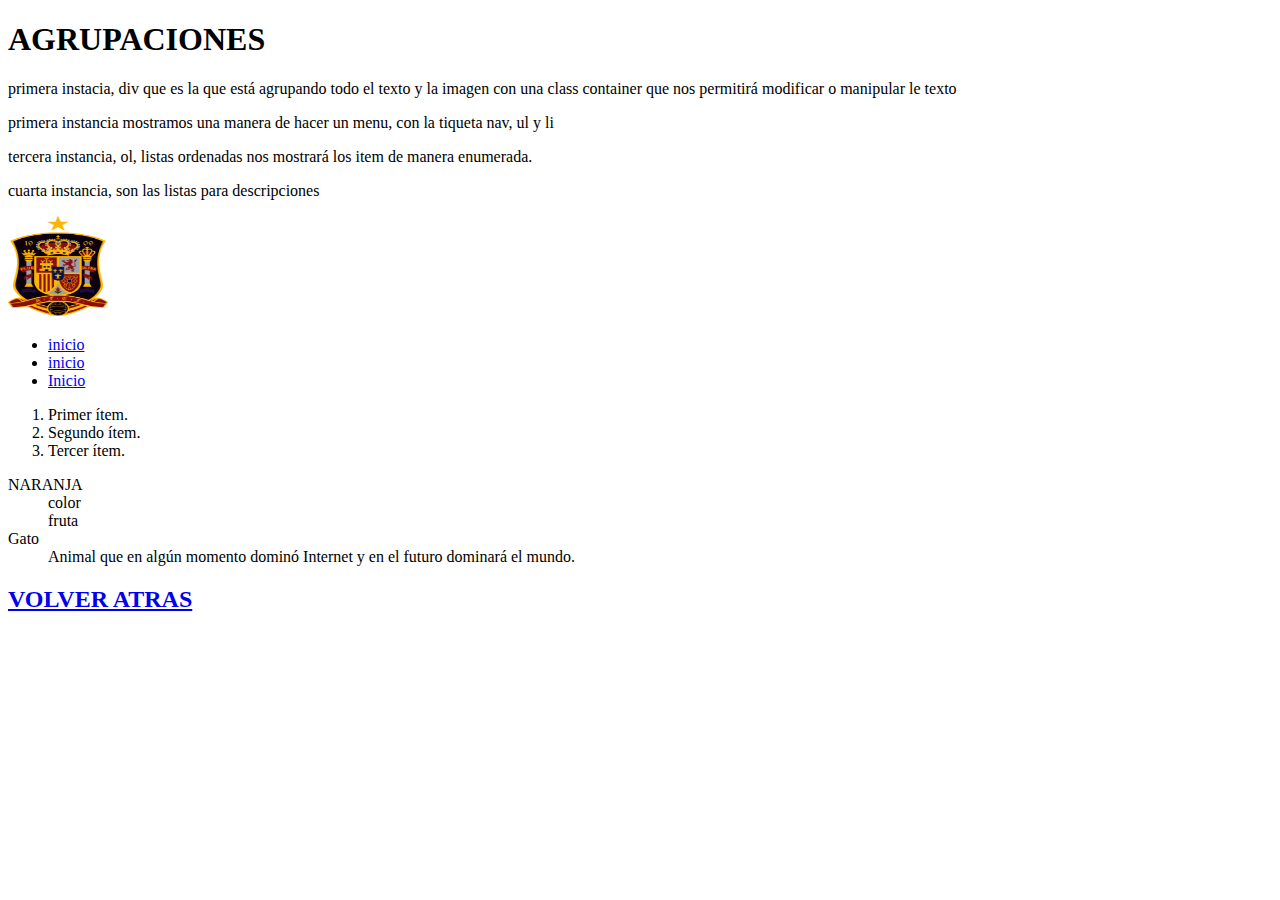
<file: html/agrupacion.html>
<!DOCTYPE html>
<html lang="en">
<head>
    <meta charset="UTF-8">
    <meta http-equiv="X-UA-Compatible" content="IE=edge">
    <meta name="viewport" content="width=device-width, initial-scale=1.0">
    <title>Document</title>
</head>
<body>

    <div class="container">
        <h1>AGRUPACIONES</h1>
        <p>primera instacia, div que es la que está agrupando todo el texto y la imagen con una class container que nos permitirá modificar o manipular le texto</p>
        <p>primera instancia mostramos una manera de hacer un menu, con la tiqueta nav, ul y li</p>
        <p>tercera instancia, ol, listas ordenadas nos mostrará los item de manera enumerada.</p>
        <p>cuarta instancia, son las listas para descripciones</p>
        <img src="../escudos/españa.png" style=" width: 100px; height: 100px;" alt="">
    </div>

    <nav>
        <ul>
            <li><a href="#">inicio</a></li>
            <li><a href="#">inicio</a></li>
            <li><a href="#">Inicio</a></li>
          </ul>
    </nav>

    <ol>
        <li>Primer ítem.</li>
        <li>Segundo ítem.</li>
        <li>Tercer ítem.</li>
    </ol>

    <dl>
        <dt>NARANJA</dt>
        <dd>color</dd>
        <dd>fruta</dd>
      
        <dt>Gato</dt>
        <dd>Animal que en algún momento dominó Internet y en el futuro dominará el mundo.</dd>
      </dl>
      
    <a href="../index.html"><h2>VOLVER ATRAS</h2></a>
</body>
</html>
</file>
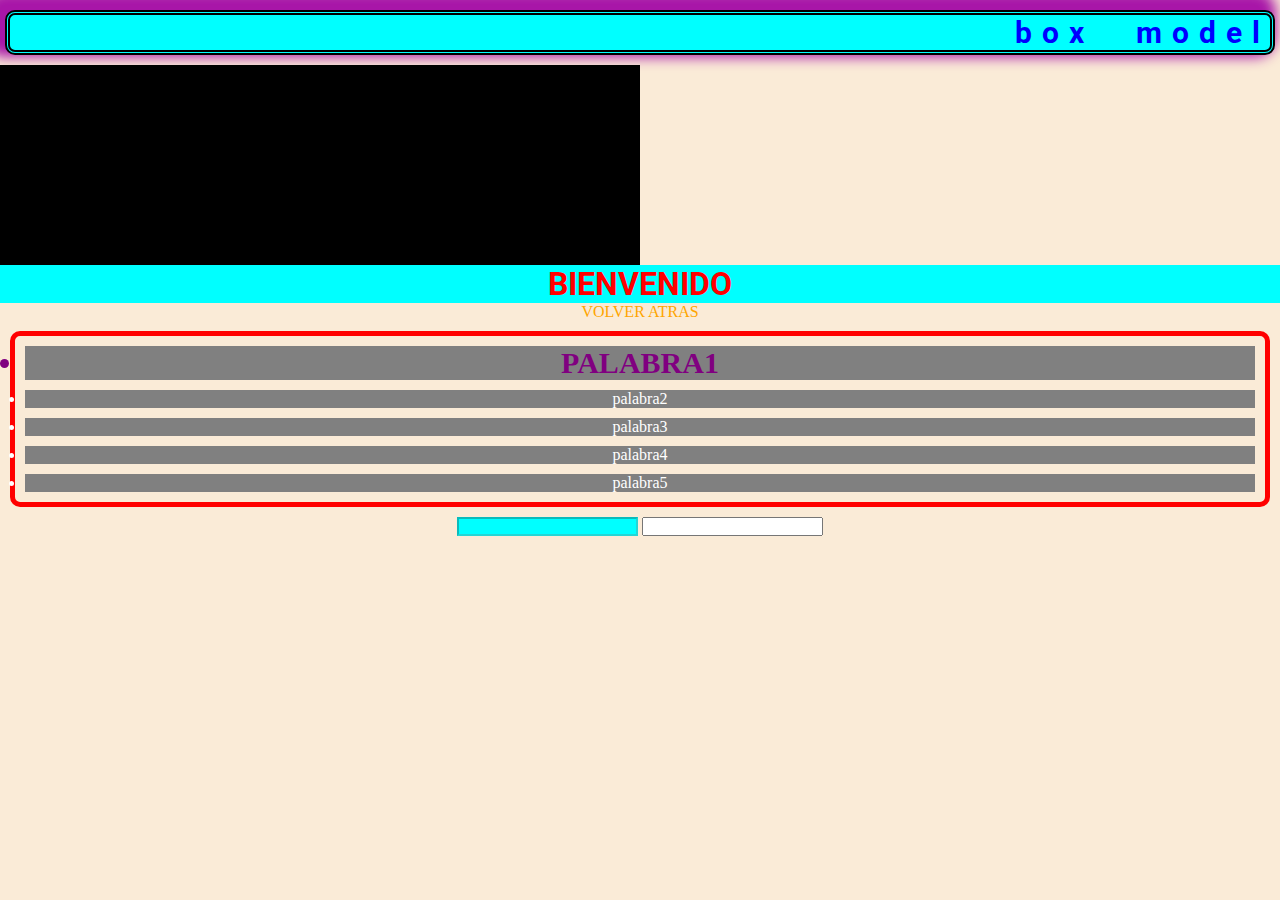
<file: html/estilos.html>
<!DOCTYPE html>
<html lang="en">
<head>
    <meta charset="UTF-8">
    <meta http-equiv="X-UA-Compatible" content="IE=edge">
    <meta name="viewport" content="width=device-width, initial-scale=1.0">
    <title>Document</title>
    <!-- <link href="https://fonts.googleapis.com/css2?family=Roboto:wght@100;400;500&display=swap" rel="stylesheet"> -->
    <link rel="stylesheet" href="../css/style.css">
    <style>
        body{
            background-color: #faebd7;
            text-align: center;
        }
        a{
            text-decoration: none;
            color: orange;
        }
    </style>
</head>
<body>
    
    <h2 id="title_box">BOX MODEL</h2>
    <div id="box_father">
        <div id="box_model"></div>
    </div>
    <h1 style="color: red; background-color: aqua;">BIENVENIDO</h1>
    <a href="../index.html">VOLVER ATRAS</a>
    <ul id="list_option">
        <li id="word_one" class="word_group">palabra1</li>
        <li id="word_two" class="word_group">palabra2</li>
        <li id="word_three" class="word_group">palabra3</li>
        <li id="word_for" class="word_group">palabra4</li>
        <li id="word_five" class="word_group">palabra5</li>
    </ul>
    <input type="text" disabled>
    <input type="text">

</body>
</html>
</file>
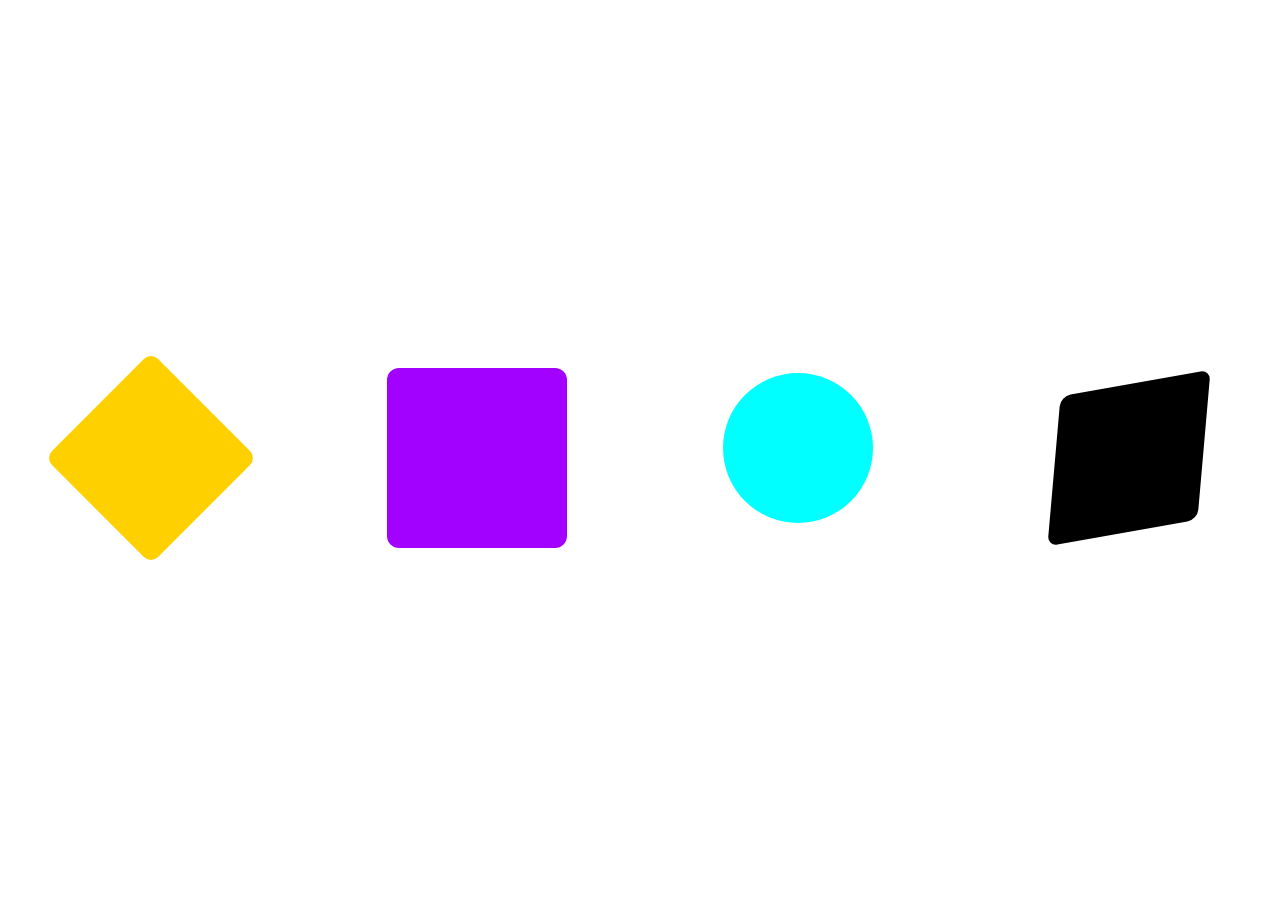
<file: html/flexbox.html>
<!DOCTYPE html>
<html lang="en">
<head>
    <meta charset="UTF-8">
    <meta http-equiv="X-UA-Compatible" content="IE=edge">
    <meta name="viewport" content="width=device-width, initial-scale=1.0">
    <title>Document</title>
    <style>
        div#father{
            height: 100vh;
            /* display: grid; */
            /* place-items: center; */
            display: flex;
            justify-content: space-around;
            align-items: center;
            gap: 40px;
            flex-wrap: nowrap;
            flex-direction: row-reverse;
        }
        div#son,#son_one, #son_two, #son_trhee{
            height: 150px;
            width: 150px;
            background-color: #000;
            border-radius: 10px;
            transform:skew(-5deg, -10deg) ;
        }
        #son_one{
            background-color: aqua;
            border-radius: 50%;
            transform: translate(-5px,-10px);
        }
        #son_two{
            background-color: rgb(162, 0, 255);
            transform: scale(1.2);
        }
        #son_trhee{
            background-color: rgb(255, 208, 0);
            transform: rotate(45deg);
        }
    </style>
</head>
<body>
    <!-- #father>#son -->
    <div id="father">
        <div id="son"></div>
        <div id="son_one"></div>
        <div id="son_two"></div>
        <div id="son_trhee"></div>

    </div>
</body>
</html>
</file>
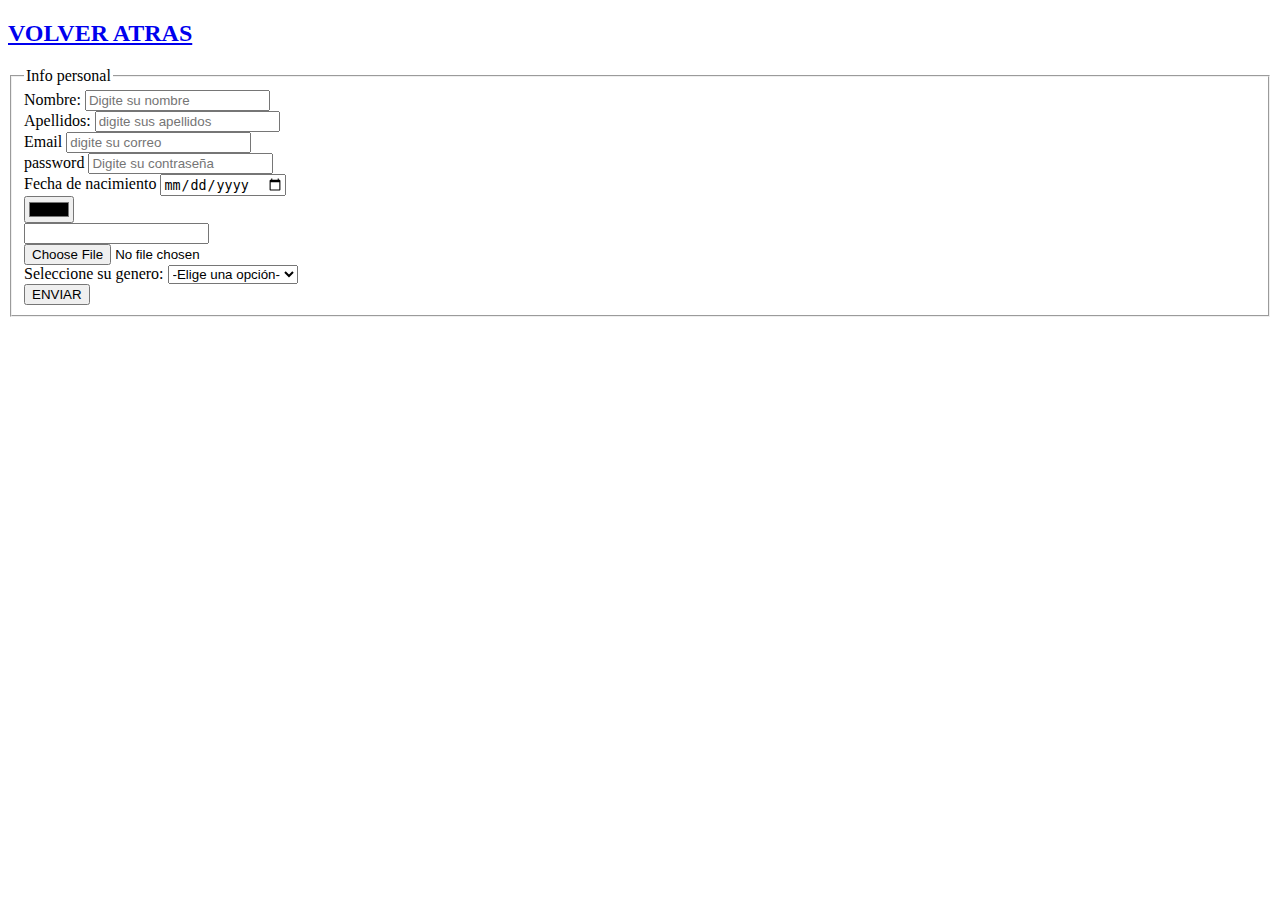
<file: html/form.html>
<!DOCTYPE html>
<html lang="en">
<head>
    <meta charset="UTF-8">
    <meta http-equiv="X-UA-Compatible" content="IE=edge">
    <meta name="viewport" content="width=device-width, initial-scale=1.0">
    <title>Document</title>
</head>
<body>
    <a href="../index.html"><h2>VOLVER ATRAS</h2></a>
    <!-- Primer formularios -->
    <form action="" id="info_personal">
        <fieldset>
           <legend>Info personal</legend>
           <label for="">Nombre:</label>
           <input type="text" placeholder="Digite su nombre">
           <br>
           <label for="">Apellidos:</label>
           <input type="text" placeholder="digite sus apellidos">
           <br>
           <label for="">Email</label>
           <input type="email" placeholder="digite su correo" name="" id="">
           <br>
           <label for="">password</label>
           <input type="password" placeholder="Digite su contraseña">
           <br>
           <label for="">Fecha de nacimiento</label>
           <input type="date">
           <br><input type="color" name="" id="">
           <br><input type="number" name="" id="">
           <br><input type="file">
           <br>
           <form method="post" action="/send/">
            Seleccione su genero:
            <select>
                <option disabled selected>-Elige una opción-</option>
              <option value="1">Masculino</option>
              <option value="2">Fenemino</option>
              <option value="3">Otros</option>
            </select>
          </form>
          <br>
           <button>ENVIAR</button>
        </fieldset>
    </form>
</body>
</html>
</file>
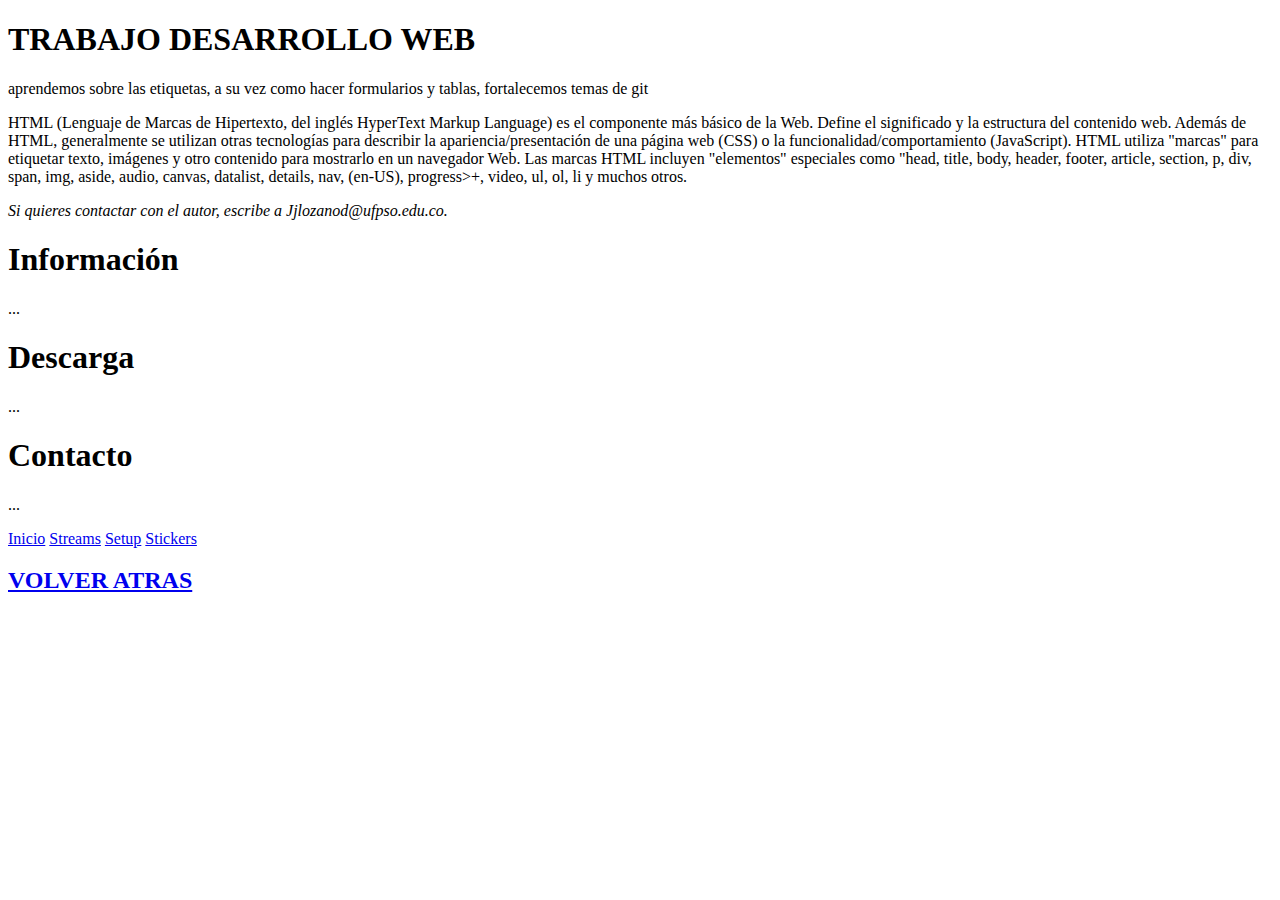
<file: html/semanticas.html>
<!DOCTYPE html>
<html lang="en">
<head>
    <meta charset="UTF-8">
    <meta http-equiv="X-UA-Compatible" content="IE=edge">
    <meta name="viewport" content="width=device-width, initial-scale=1.0">
    <title>Document</title>
</head>
<body>
    <article>
        <header>
          <h1>TRABAJO DESARROLLO WEB </h1>
          <p class="abstract">aprendemos sobre las etiquetas, a su vez como hacer formularios y tablas, fortalecemos temas de git</p>
        </header>
        <p class="content">HTML (Lenguaje de Marcas de Hipertexto, del inglés HyperText Markup Language) es el componente más básico de la Web.
        Define el significado y la estructura del contenido web. Además de HTML,
        generalmente se utilizan otras tecnologías para describir la apariencia/presentación de una página web (CSS)
        o la funcionalidad/comportamiento (JavaScript). HTML utiliza "marcas" para etiquetar texto,
        imágenes y otro contenido para mostrarlo en un navegador Web. 
        Las marcas HTML incluyen "elementos" especiales como "head, title, body, header, footer, article, section,
        p, div, span, img, aside, audio, canvas, datalist, details, nav,  (en-US), progress>+, video, ul, ol, li y muchos otros.</p>
        <footer>
            <address>
                Si quieres contactar con el autor, escribe a <span>Jjlozanod@ufpso.edu.co</span>.
            </address>
        </footer>
      </article>

      <section>
        <h1>Información</h1>
        <p>...</p>
      </section>
      <section>
        <h1>Descarga</h1>
        <p>...</p>
      </section>
      <section>
        <h1>Contacto</h1>
        <p>...</p>
      </section>

      <nav>
        <a href="texto.html">Inicio</a>
        <a href="form.html">Streams</a>
        <a href="tablas.html">Setup</a>
        <a href="../index.html">Stickers</a>
      </nav>
    <a href="../index.html"><h2>VOLVER ATRAS</h2></a>
</body>
</html>
</file>
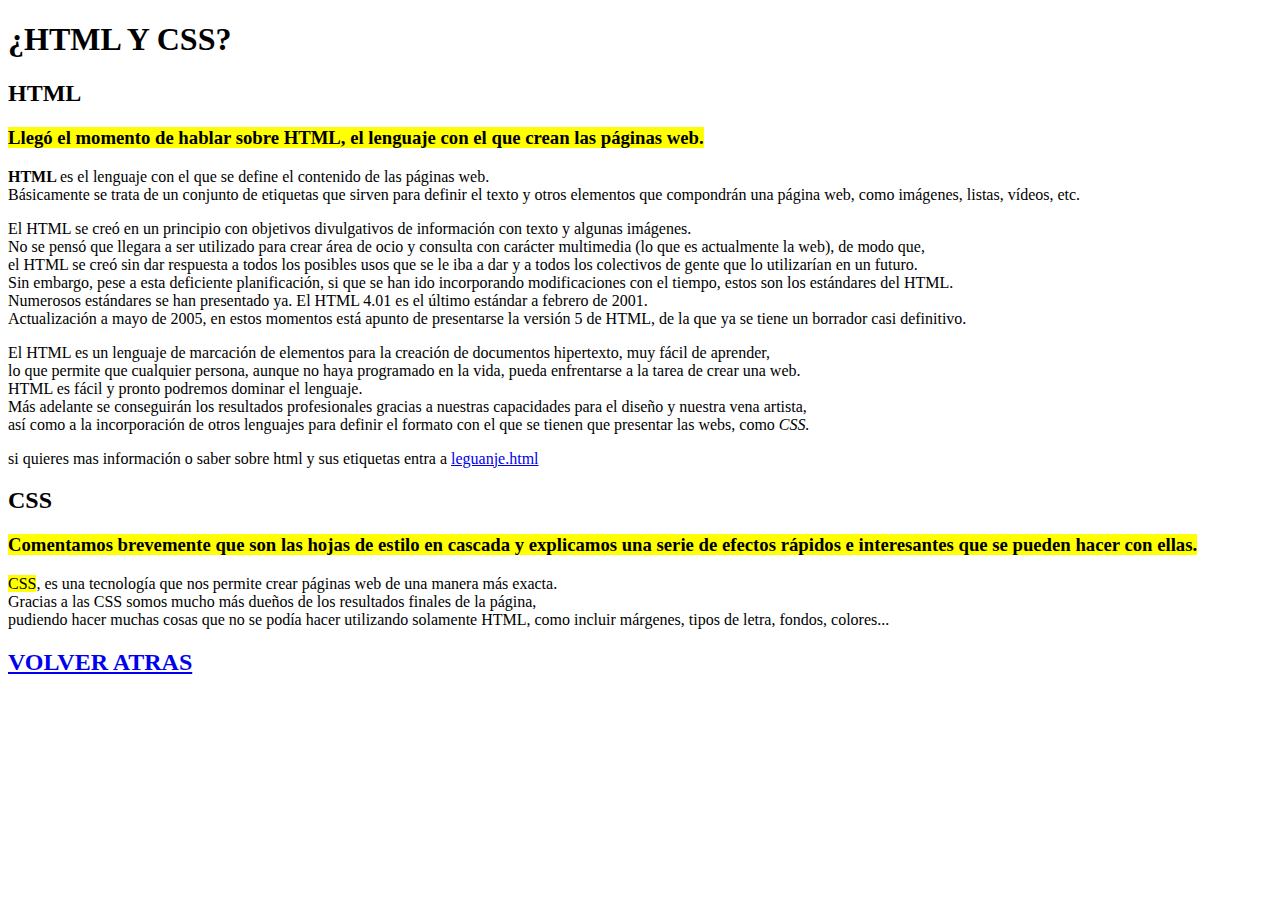
<file: html/texto.html>
<!DOCTYPE html>
<html lang="en">
<head>
    <meta charset="UTF-8">
    <meta http-equiv="X-UA-Compatible" content="IE=edge">
    <meta name="viewport" content="width=device-width, initial-scale=1.0">
    <title>Document</title>
</head>
<body>
    <h1>¿HTML Y CSS?</h1>
    <h2>HTML</h2>
    <h3> <mark> Llegó el momento de hablar sobre HTML, el lenguaje con el que crean las páginas web.</mark></h3>
    <p> <strong>HTML </strong>es el lenguaje con el que se define el contenido de las páginas web. 
    <br>Básicamente se trata de un conjunto de etiquetas que sirven para definir el texto y otros elementos que compondrán una página web,
    como imágenes, listas, vídeos, etc.</p>

    <p>El HTML se creó en un principio con objetivos divulgativos de información con texto y algunas imágenes.<br>
    No se pensó que llegara a ser utilizado para crear área de ocio y consulta con carácter multimedia (lo que es actualmente la web), 
    de modo que,<br> el HTML se creó sin dar respuesta a todos los posibles usos que se le iba a dar y a todos los colectivos de gente que lo utilizarían en un futuro.<br>
    Sin embargo, pese a esta deficiente planificación, si que se han ido incorporando modificaciones con el tiempo,
    estos son los estándares del HTML.<br> Numerosos estándares se han presentado ya.
    El HTML 4.01 es el último estándar a febrero de 2001.<br> Actualización a mayo de 2005, 
    en estos momentos está apunto de presentarse la versión 5 de HTML,
    de la que ya se tiene un borrador casi definitivo.</p>

    <p>El HTML es un lenguaje de marcación de elementos para la creación de documentos hipertexto,
    muy fácil de aprender,<br> lo que permite que cualquier persona, aunque no haya programado en la vida,
    pueda enfrentarse a la tarea de crear una web.<br> HTML es fácil y pronto podremos dominar el lenguaje.<br>
    Más adelante se conseguirán los resultados profesionales gracias a nuestras capacidades para el diseño 
    y nuestra vena artista,<br> así como a la incorporación de otros lenguajes para definir el formato con el que se tienen
    que presentar las webs, como <cite>CSS.</cite></p>
    <p>si quieres mas información o saber sobre html y sus etiquetas entra a <a href="https://lenguajehtml.com/html/">leguanje.html</a></p>
    
    <h2>CSS</h2>
    <h3><mark>Comentamos brevemente que son las hojas de estilo en cascada y explicamos una serie de efectos rápidos e interesantes que se pueden hacer con ellas.</mark></h3>
    <p><mark>CSS</mark>, es una tecnología que nos permite crear páginas web de una manera más exacta. <br>
    Gracias a las CSS somos mucho más dueños de los resultados finales de la página,<br>
    pudiendo hacer muchas cosas que no se podía hacer utilizando solamente HTML,
    como incluir márgenes, tipos de letra, fondos, colores...</p>   
    <a href="../index.html"><h2>VOLVER ATRAS</h2></a>
</body>
</html>
</file>
<file: css/style.css>
/* tipografia */
@import url('https://fonts.googleapis.com/css2?family=Roboto:wght@100;400;500&display=swap');
/*Selector universal*/
*{
    margin: 0;
    padding: 0;
}
/* selector de etiqueta */
h1{
    font-family: 'Roboto', sans-serif;

}
/* selector por ID */
#word_one{
    font-size: 30px;
    color: purple;
    font-weight: 900;
    text-transform: uppercase;
}
#list_option{
    border: 5px solid red;
    margin: 10px;
    border-radius: 10px;
}

/* selector por clase */
.word_group{
    background-color: gray;
    color: #fff;
    margin: 10px;
}

/* slector por atributo [ */

[disabled] {
  background-color: aqua;
}
/* pseudoclase */

.word_group:hover{
    background-color: yellow;
    padding: 5px;
    transition: .3s;
    color: black;
}

#title_box{
    color: blue;
    font-family: 'Roboto', sans-serif;
    background-color: aqua;
    /* margin-botton: 10px;*/
    /* margin: 10px 0 10px 0; */
    margin: 10px 5px;
    text-align: right;
    text-transform: lowercase;
    word-spacing: 25px;
    letter-spacing: 10px;
    /* padding: 20px; */
    padding: 1 20px 0 0;
    border: 5px double  #000;
    border-radius: 10px;
    box-shadow: 0px 0px 10px 1px #000fff;
    -webkit-box-shadow: -10px -9px 13px 11px rgba(168,22,168,1);
    -moz-box-shadow: -10px -9px 13px 11px rgba(168,22,168,1);
    box-shadow: -10px -9px 13px 11px rgba(168,22,168,1);
    font-size: 30px;
}
#box_father{
    background-color: #000;
    width: 50%;
    height: 200px;
    background-image: url(https://media.minutouno.com/p/a9ab265f82623f4d3160067209838db3/adjuntos/150/imagenes/040/316/0040316716/610x0/smart/argentina-mexico.jpg);
    background-position: center;
    background-size: cover;
}
/* aplicando media queris al sitio web */
@media (min-width:800px) and (max-width: 1200px){
    body{
        background-color: red;
    }
    h1{
        text-align: right;
    }
    a{
        color: #fff;
        font-size: 50px;
        padding: 20px;
    }
}

@media (max-width: 799px){
    body{
        background-image: url(https://media.minutouno.com/p/a9ab265f82623f4d3160067209838db3/adjuntos/150/imagenes/040/316/0040316716/610x0/smart/argentina-mexico.jpg);
        background-position: center;
        background-size: cover;
        background-repeat: no-repeat;
    }
}
</file>
